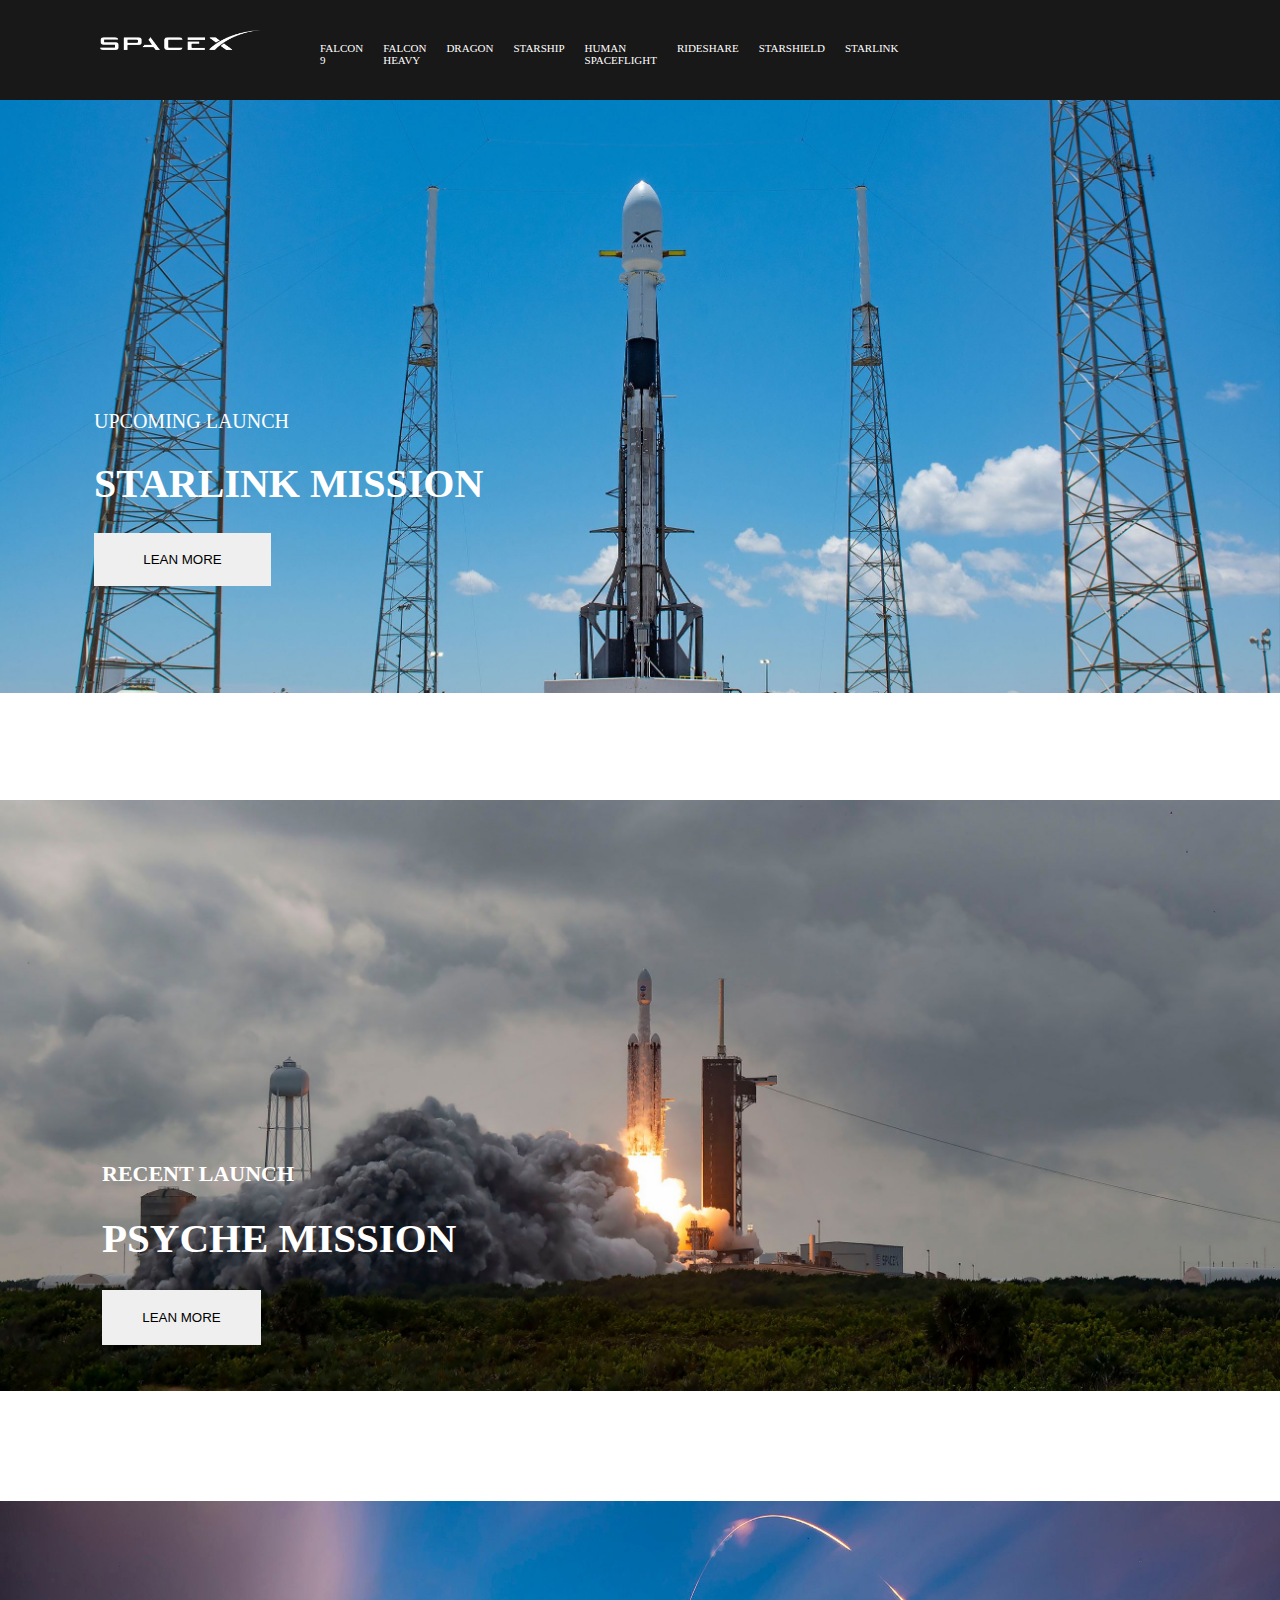
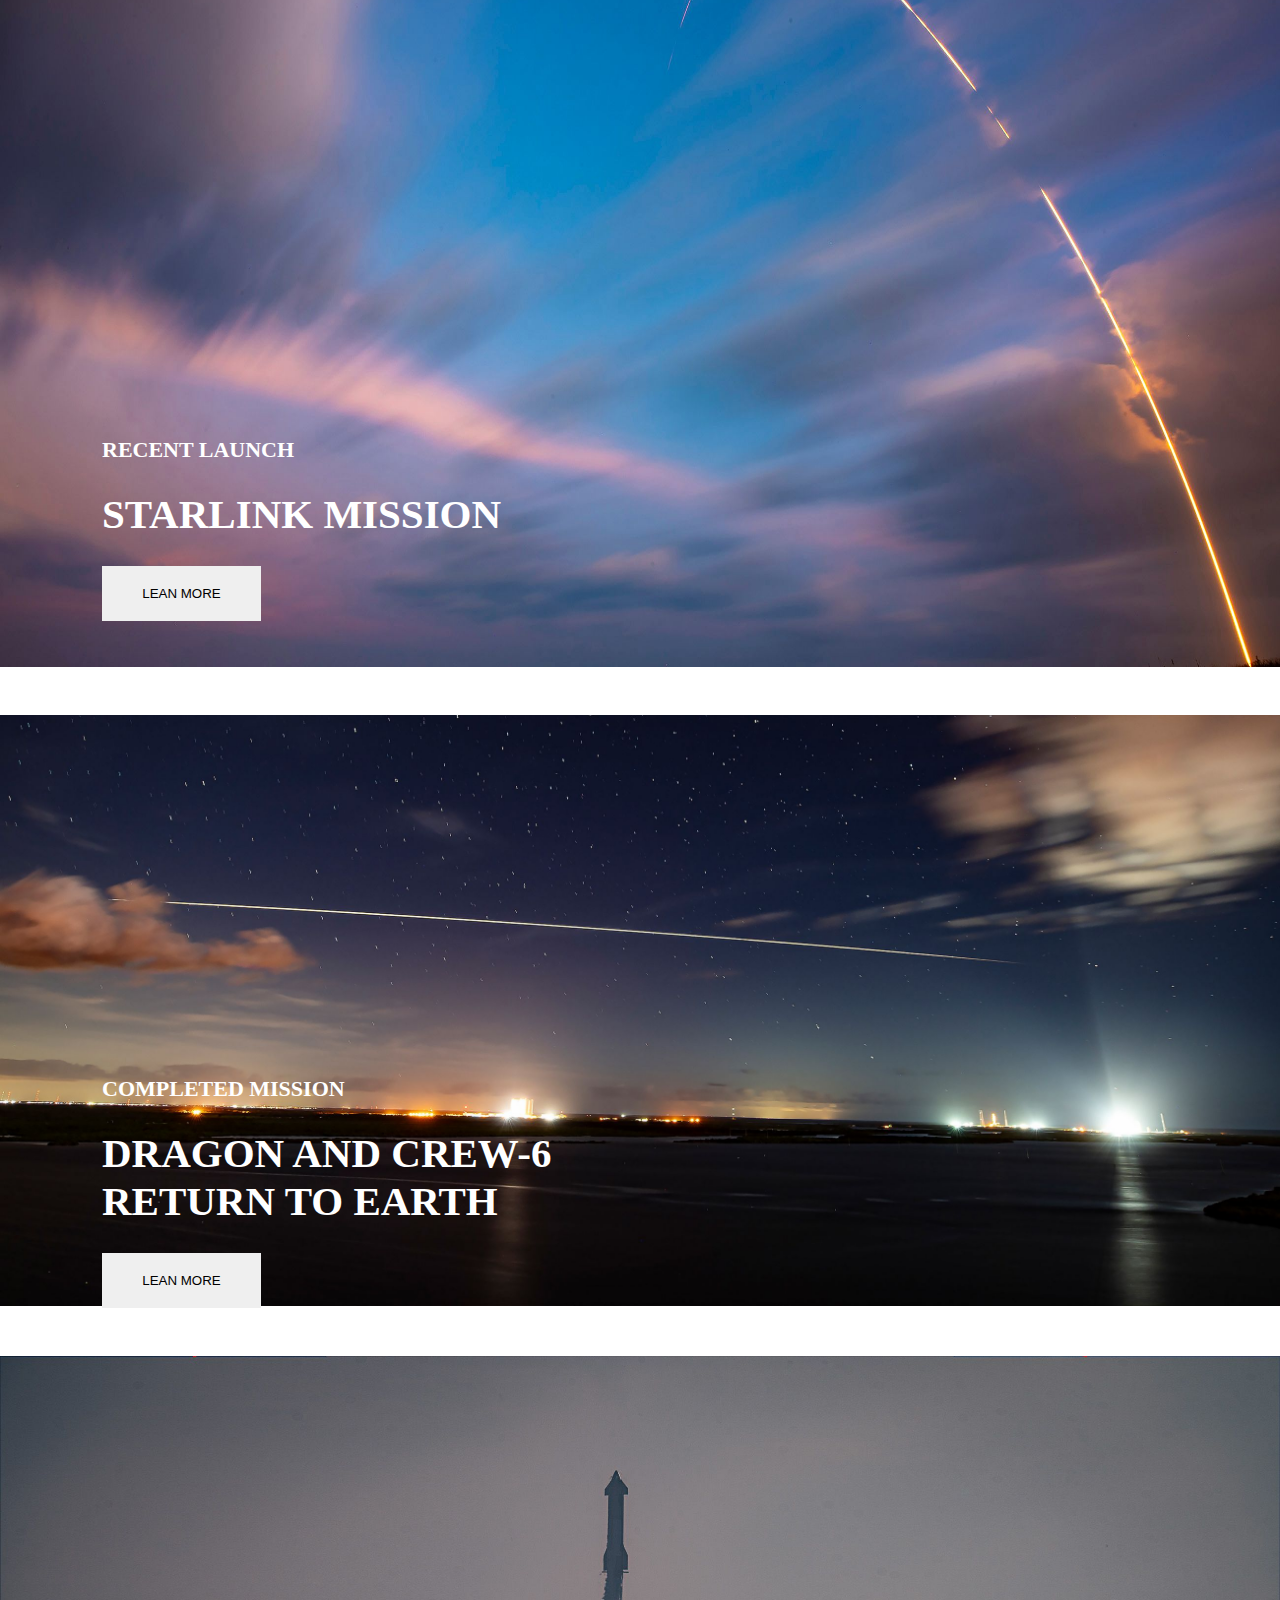
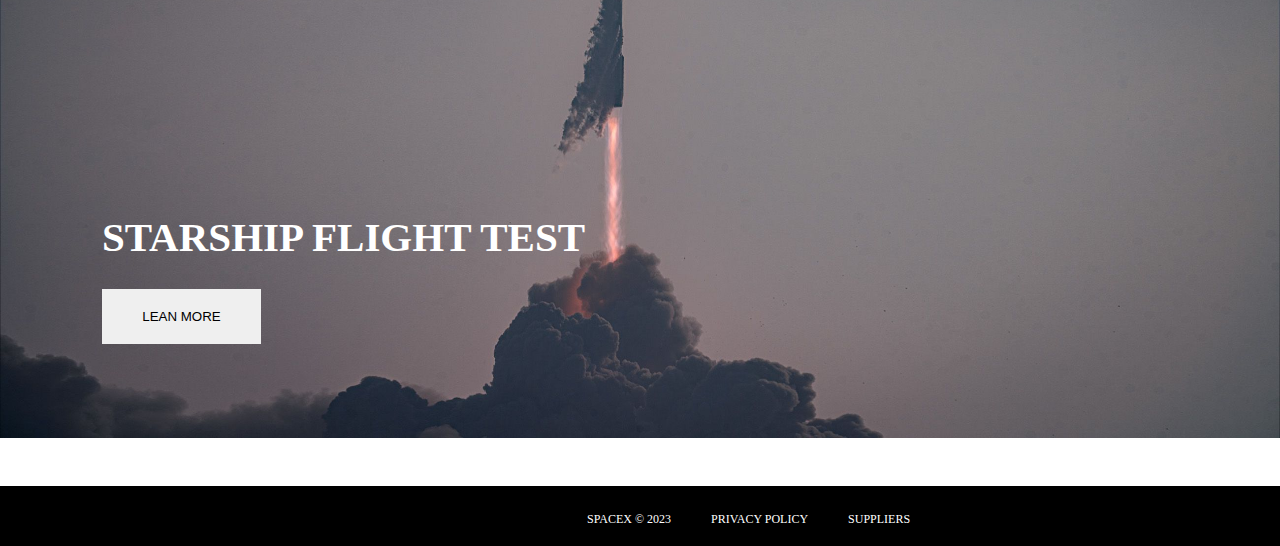
<file: index.html>
<!DOCTYPE html>
<html lang="en">

<head>
    <title>spaceX</title>
    <link rel="stylesheet" href="style.css">
</head>

<body>

    <nav>

        <div class="display">
            <div class="logo-1">
               <img class="logo-a" src="spacex-logo-white.png" alt="">
            </div>
            <div class="menus">
                <P>FALCON 9</P>
                <P>FALCON HEAVY</P>
                <P>DRAGON</P>
                <P>STARSHIP</P>
                <P>HUMAN SPACEFLIGHT</P>
                <P>RIDESHARE</P>
                <P>STARSHIELD</P>
                <p>STARLINK</p>
            </div>
         <div class="menus">
            <p class="shop">SHOP</p>
            <img class="icon-m" src="9b9c9fb6-15a7-4cf3-95e6-8c086cd6d8ef-removebg-preview.png"">

         </div>
        </div>
    </nav>

    <div class="image-1">
       <img class="img-a"  src="LAUNCHES_Starlink_SLC_40_Desktop_ad41fa5a42.jpg" alt="">
      <div class="text-a">
       <p class="text-1">UPCOMING LAUNCH</p>
     <h1 class="text-2">STARLINK MISSION</h1>
     <button class="button-1"> LEAN MORE </button>
    
    </div>
    </div>

    <div class="image-2">
      <img class="image-b" src="Psyche_outside39abmound_IMG_8486_desktop_f5072ad69b.jpg" alt="">  
    <div class="TEXT-B">
        <p class="text-q">RECENT LAUNCH</p>
        <h1 class="text-w">PSYCHE MISSION</h1>
        <button class="text-e"> LEAN MORE </button>
    </div>
    </div>

    <div >
        <img class=" image-3" src="Star6_22_101323_DSC_6121_desktop_fd6c6de4b5.jpg" alt="">
        <div class="TEXT-B">
            <p class="text-q">RECENT LAUNCH</p>
            <h1 class="text-w">STARLINK MISSION</h1>
            <button class="text-e"> LEAN MORE </button>
        </div>
    </div>
    <div>
       
    <img class="img-4" src="Crew_6_Desktop_9857f5c2f0.jpg" alt="">
    <div class="TEXT-B">
        <p class="text-q">COMPLETED MISSION</p>
        <h1 class="text-w">DRAGON AND CREW-6<br> RETURN TO EARTH</h1>
        <button class="text-e"> LEAN MORE </button>
    </div>
</div>

<div>
    <img class="img-5" src="STARSHIP_Testflight_DESKTOP_2b3bea613a.jpg" alt="">
    <div class="TEXT-B">
    
        <h1 class="text-w">STARSHIP FLIGHT TEST</h1>
        <button class="text-e"> LEAN MORE </button>
    </div>
</div>

<div class="last-div">
    <div class="text-z">
        <p>SPACEX © 2023</p>
        <p>PRIVACY POLICY</p>
        <p>SUPPLIERS</p>

    </div>

</div>

</body>

</html>
</file>
<file: style.css>
body{
    box-sizing: border-box;
    margin: 0;
}

nav{
width: 100%;
height: 100px;    
background-color: rgb(25, 24, 24);

}
.display{
display: flex;    
color:white;
gap: 40px;
padding-top: px;
}

/* .logo{
width: 100px;
height: 50px;
color: aliceblue;
} */
.logo-1{
    width: 100px;
    height:100px ;
   
}
.logo-a{
    height: 20px;
    width: auto;
    margin-top: 30px;
    margin-left: 100px;
}
.menus{
    display: flex;
    gap: 20px;
    padding-top: 31px;
    margin-left: 100px;
    padding-left: 80px;
    font-size: 11px;
    cursor: pointer;
}
.icon-m{
    width: 44px;
    height: 32px; 
}
.image-1{
width: 100%;
height: 700px; 

}
.img-a{
width: 100%;    
}
.text-a{
    margin-top: -307px;
    margin-left: 94px;
}
.text-1{
    font-size: 20px;
    color: white;
}
.text-2{
font-weight: bold;
font-size: 40px;
color: white;
}
.button-1{
    width: 177px;
    height: 53px;
    border: 7px;    
 /* border: none; */
 cursor: pointer;
 
}
.button-1:hover{
    background: transparent;
    border: 1px  solid white;
}
.image-2{
height: 100px;    
width: 100%;
}
.image-b{
width: 100%;

}
.TEXT-B{
    margin-top: -20%;
    margin-left: 102px;   
    color: white;
}
.text-q{
    font-size: 22px;
    font-weight: bold;
}
.text-w{
    font-size: 41px;
    cursor: pointer;
}
.text-e{
    width: 159px;
    height: 55px;
    border: 9px;
    border: none;
    cursor: pointer;
}
.text-e:hover{
    background: transparent;
    border: 1px  solid white;
}
.image-3{
;
 width: 100%;
    height: 766px;
    margin-top: 601px;
}
.img-4{ 
    width:100% ;
    margin-top: 94px;
}
.img-5{
    margin-top: 48px;
    width: 100%;
    height: 682px;
}   
.last-div{
width: 100%;    
height: 60px;
background-color: black;

}
.text-z{
 color: white;
 display: flex;
 margin-top: 142px;
 gap: 40px;
 margin-left: 587px;
 font-size: 12px;
 padding-top: 14px;

}
.shop{
margin-left: 180px;    
}
</file>
